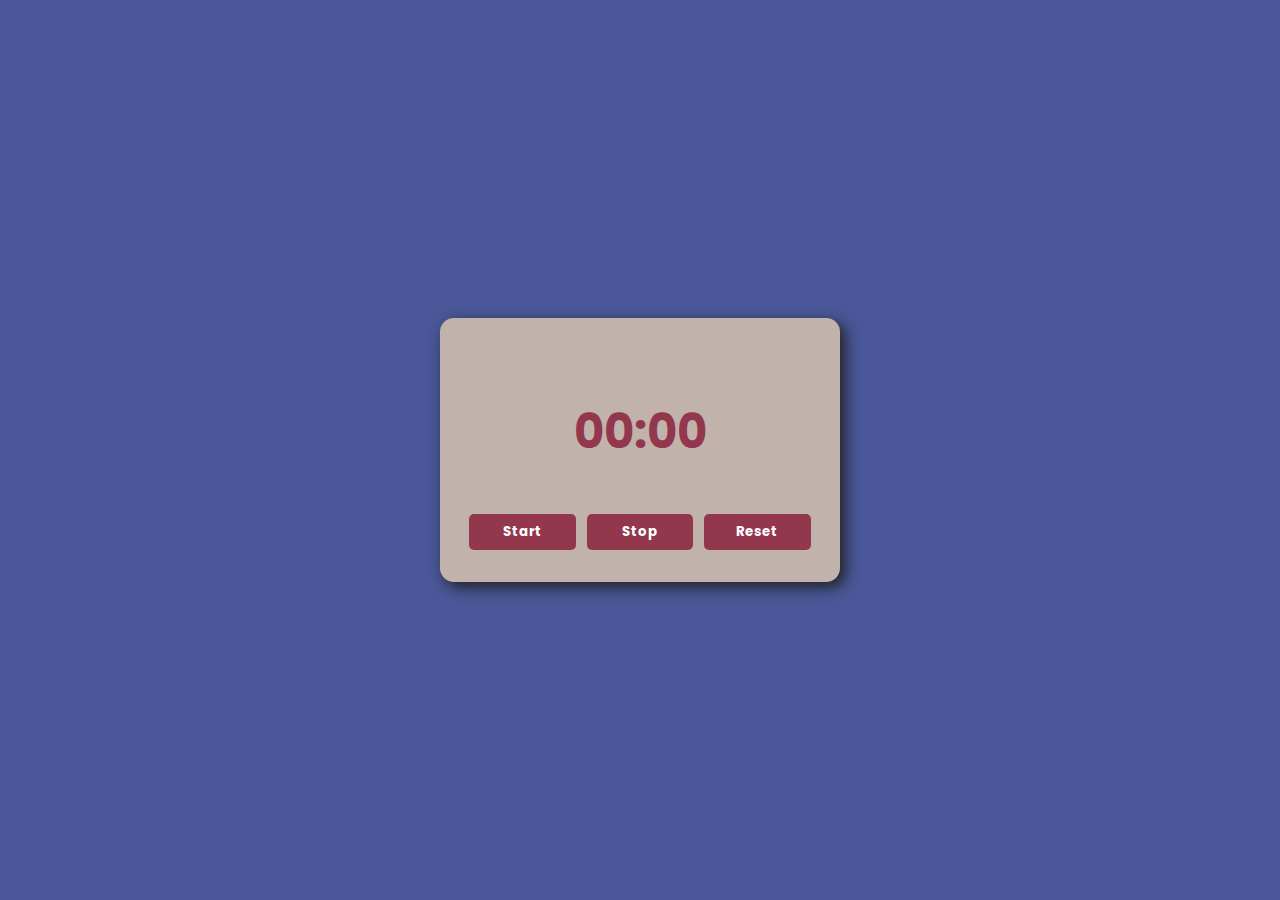
<file: Cronômetro/index.html>
<!DOCTYPE html>
<html lang="pt-br">
  <head>
    <meta charset="UTF-8" />
    <meta http-equiv="X-UA-Compatible" content="IE=edge" />
    <meta name="viewport" content="width=device-width, initial-scale=1.0" />
    <title>Cronômetro</title>
    <link rel="stylesheet" href="assents/css/styles.css" />
    <script src="assents/js/main.js" defer></script>
  </head>
  <body>
    <div id="card">
      <div id="timer">
        <p id="minute">00</p>
        <p>:</p>
        <p id="sec">00</p>
      </div>
      <div id="btns">
        <input type="button" value="Start" id="start" />
        <input type="button" value="Stop" id="stop" />
        <input type="button" value="Reset" id="reset" />
      </div>
    </div>
  </body>
</html>
</file>
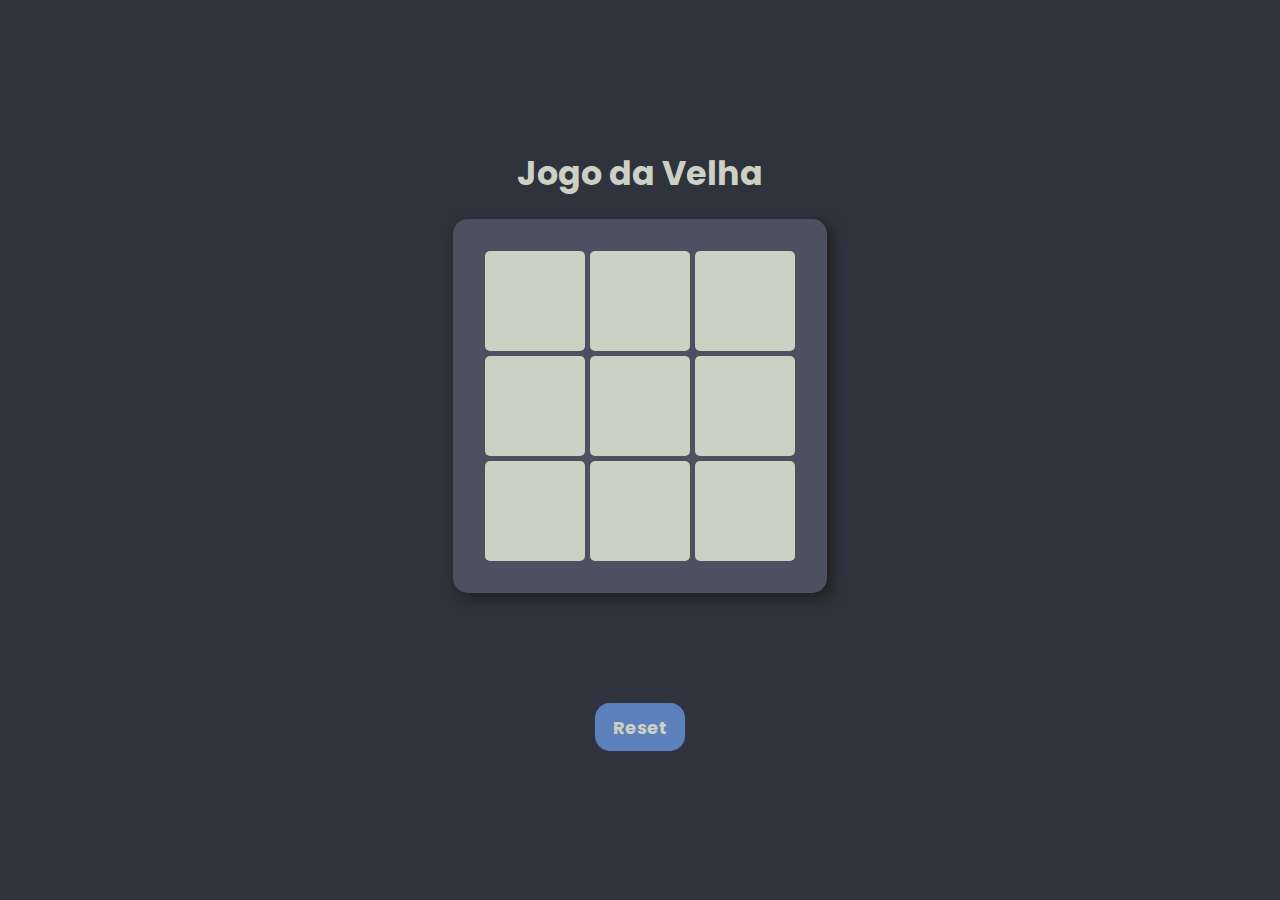
<file: Jogo da velha/index.html>
<!DOCTYPE html>
<html lang="pt-br">
  <head>
    <meta charset="UTF-8" />
    <meta http-equiv="X-UA-Compatible" content="IE=edge" />
    <meta name="viewport" content="width=device-width, initial-scale=1.0" />
    <title>Jogo da Velha</title>
    <link rel="stylesheet" href="styles.css" />
    <script src="index.js" defer></script>
  </head>
  <body>
    <h1>Jogo da Velha</h1>
    <div class="game-card">
      <button class="bt"></button>
      <button class="bt"></button>
      <button class="bt"></button>
      <button class="bt"></button>
      <button class="bt"></button>
      <button class="bt"></button>
      <button class="bt"></button>
      <button class="bt"></button>
      <button class="bt"></button>
    </div>
    <div id="win"></div>
    <button id="reset">Reset</button>
  </body>
</html>
</file>
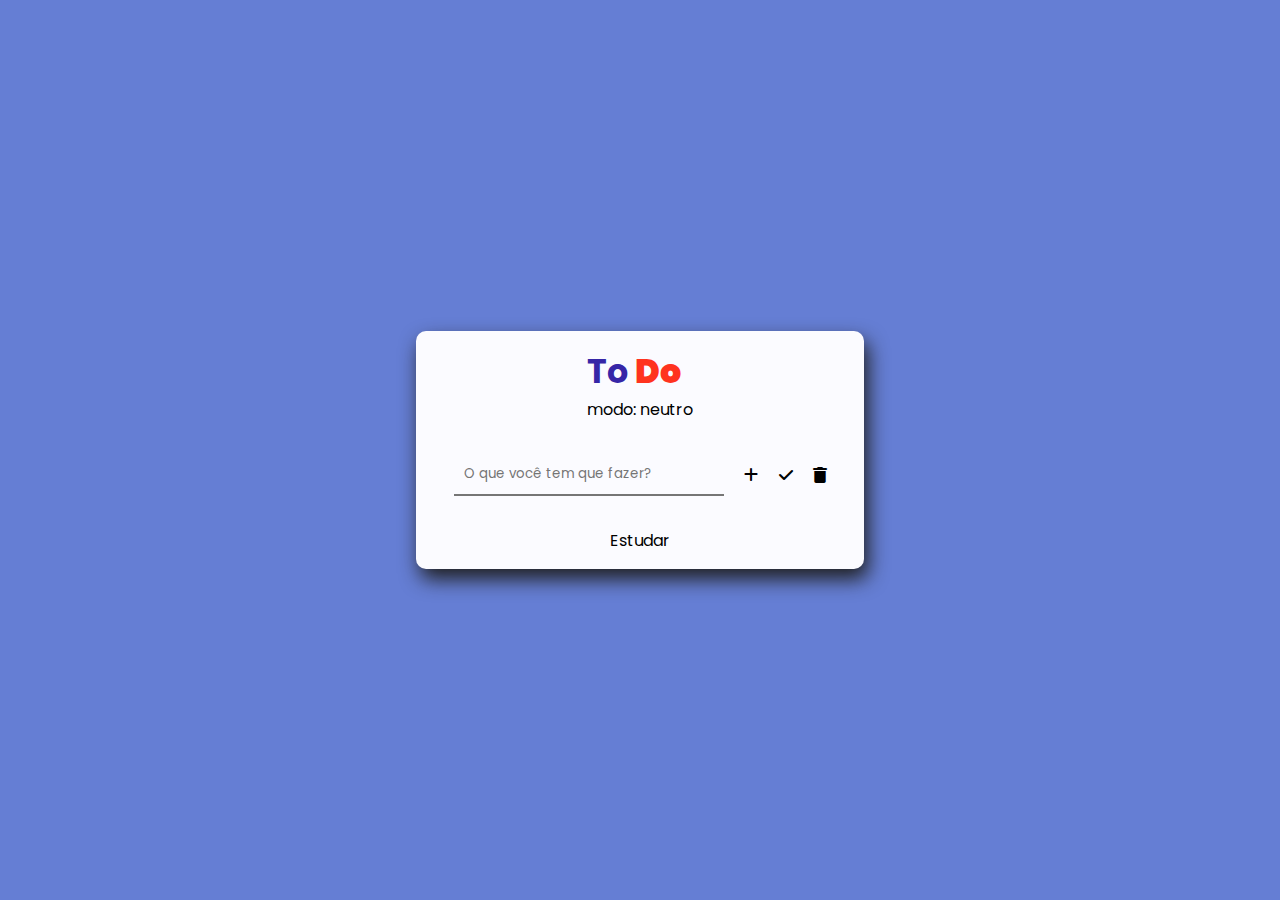
<file: Todo/index.html>
<!DOCTYPE html>
<html lang="en">
  <head>
    <meta charset="UTF-8" />
    <meta http-equiv="X-UA-Compatible" content="IE=edge" />
    <meta name="viewport" content="width=device-width, initial-scale=1.0" />
    <link
      rel="stylesheet"
      href="https://cdnjs.cloudflare.com/ajax/libs/font-awesome/6.2.1/css/all.min.css"
    />
    <link rel="stylesheet" href="assents/css/styles.css" />
    <script src="assents/js/main.js" defer></script>
    <title>To Do</title>
  </head>
  <body>
    <div id="card">
      <div id="title">
        <h1>To <strong>Do</strong></h1>
        <p id="modo">modo: neutro</p>
      </div>
      <div id="adic">
        <input
          type="text"
          name="text"
          id="text"
          placeholder="O que você tem que fazer?"
        />
        <i class="fa-solid fa-plus" id="adicionar"></i>
        <i class="fa-solid fa-check" id="concluir"></i>
        <i class="fa-solid fa-trash" id="deletar"></i>
      </div>

      <div id="dos">
        <ul id="lista">
          <li>Estudar</li>
        </ul>
      </div>
    </div>
  </body>
</html>
</file>
<file: Cronômetro/assents/css/styles.css>
@import url("https://fonts.googleapis.com/css2?family=Poppins:ital,wght@0,100;0,200;0,300;0,400;0,500;0,600;0,700;0,800;0,900;1,100;1,200;1,300;1,400;1,500;1,600;1,700;1,800&display=swap");
* {
  font-family: "Poppins", sans-serif;
  margin: 0;
  padding: 0;
  box-sizing: border-box;
}
body {
  width: 100%;
  height: 100vh;
  display: flex;
  flex-direction: column;
  align-items: center;
  justify-content: center;
  background-color: #4a5899;
}

#card {
  padding: 2em 1.5em;
  background-color: #c1b2ab;
  width: 400px;
  border-radius: 14px;
  box-shadow: 5px 5px 15px #1f1f1f;
}
#timer {
  width: 100%;
  display: flex;
  align-items: center;
  justify-content: center;
  font-size: 35pt;
  font-weight: bold;
  color: #92374d;
  margin: 1em 0;
  cursor: pointer;
  transition: 0.6s;
}
#timer:hover {
  transform: scale(1.1);
}
#btns {
  display: flex;
  flex-direction: row;
  align-items: center;
  justify-content: space-around;
}
#btns input[type="button"] {
  width: 8em;
  padding: 0.6em;
  font-size: 10pt;
  font-weight: bold;
  color: white;
  background-color: #92374d;
  border: none;
  border-radius: 5px;
  transition: 0.4s;
  cursor: pointer;
  outline: none;
}
#btns input[type="button"]:hover {
  transform: scale(1.05);
}
</file>
<file: Jogo da velha/styles.css>
@import url("https://fonts.googleapis.com/css2?family=Poppins:ital,wght@0,100;0,200;0,300;0,400;0,500;0,600;0,700;0,800;0,900;1,100;1,200;1,300;1,400;1,500;1,600;1,700;1,800&display=swap");

* {
  font-family: "Poppins", sans-serif;
  margin: 0;
  padding: 0;
  box-sizing: border-box;
}
body {
  width: 100%;
  height: 100vh;
  display: flex;
  flex-direction: column;
  align-items: center;
  justify-content: center;
  background-color: #30323d;
  gap: 20px;
}
h1 {
  color: #cdd1c4;
  font-size: 25pt;
  font-weight: bold;
}
.game-card {
  display: grid;
  grid-template-columns: 1fr 1fr 1fr;
  align-items: center;
  justify-content: center;
  padding: 2em;
  background-color: #4d5061;
  border-radius: 15px;
  box-shadow: 5px 5px 14px #1f1f1f;
  gap: 5px;
}
.bt {
  width: 100px;
  height: 100px;
  border: none;
  background-color: #cdd1c4;
  border-radius: 5px;
  font-size: 40pt;
  display: flex;
  align-items: center;
  font-weight: bold;
  justify-content: center;
  color: #1f1f1f;
  outline: none;
  cursor: pointer;
}
#win {
  width: 300px;
  height: 70px;
  display: flex;
  color: #cdd1c4;
  font-size: 15pt;
  font-weight: bold;
  align-items: center;
  justify-content: center;
}
#reset {
  border: none;
  outline: none;
  padding: 0.6em 1em;
  font-size: large;
  font-weight: bold;
  color: #cdd1c4;
  border-radius: 15px;
  cursor: pointer;
  background-color: #5c80bc;
  transition: 0.6s;
}
#reset:hover {
  transform: scale(1.05);
}
</file>
<file: Todo/assents/css/styles.css>
@import url("https://fonts.googleapis.com/css2?family=Poppins:ital,wght@0,100;0,200;0,300;0,400;0,500;0,600;0,700;0,800;0,900;1,100;1,200;1,300;1,400;1,500;1,600;1,700;1,800&display=swap");

* {
  padding: 0;
  margin: 0;
  font-family: "Poppins", sans-serif;
}
body {
  width: 100%;
  height: 100vh;
  display: flex;
  align-items: center;
  justify-content: center;
  background-color: #657ed4;
}
#card {
  width: 400px;
  display: flex;
  flex-direction: column;
  align-items: center;
  justify-content: center;
  gap: 2em;
  padding: 1em 1.5em;
  border-radius: 10px;
  background-color: #fbfbff;
  box-shadow: 4px 10px 20px #1f1f1f;
}
#title > h1 {
  color: #3626a7;
  font-size: 25pt;
}
#title > h1 > strong {
  color: #ff331f;
}
#adic {
  display: flex;
  flex-direction: row;
  align-items: center;
  justify-content: center;
  gap: 20px;
}
#adic input {
  width: 250px;
  border-left: none;
  border-right: none;
  border-top: none;
  outline: none;
  padding: 10px;
  transition: 0.4s;
  background-color: #fbfbff;
}
#adic input:focus {
  border-color: #ff331f;
}
#dos {
  display: flex;
  flex-direction: column;
  align-items: center;
  justify-content: center;
}
#dos #lista {
  display: flex;
  flex-direction: column;
  align-items: center;
  justify-content: center;
}
ul {
  display: flex;
  flex-direction: column;
  justify-content: center;
  align-items: center;
  gap: 10px;
}
li {
  display: flex;
  flex-direction: row;
  align-items: center;
  justify-content: center;
  width: 330px;
  transition: 1s;
}
.concluido {
  display: flex;
  flex-direction: row;
  align-items: center;
  justify-content: center;
  width: 330px;
  text-decoration: line-through;
  transition: 1s;
}
</file>
